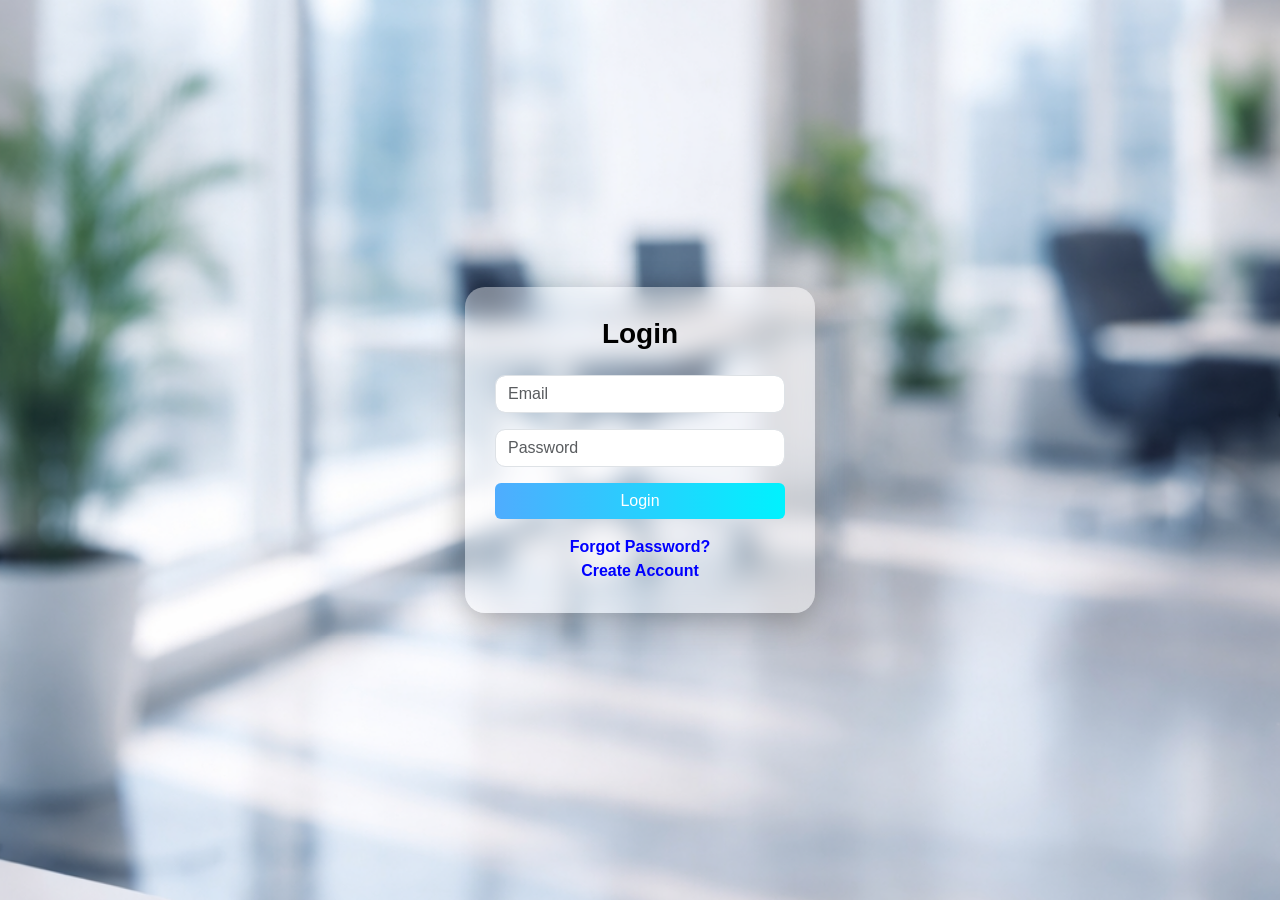
<file: index.html>
<!DOCTYPE html>
<html>
<head>
  <title>Login</title>

  <link href="https://cdn.jsdelivr.net/npm/bootstrap@5.3.0/dist/css/bootstrap.min.css" rel="stylesheet">
  <link rel="stylesheet" href="styles.css">
</head>

<body>

<div class="login-container">
  <div class="login-card">

    <h3 class="text-center mb-4">Login</h3>

    <input type="email" id="email" class="form-control mb-3" placeholder="Email">
    <input type="password" id="password" class="form-control mb-3" placeholder="Password">

    <!-- Message -->
    <p id="msg" style="text-align:center;"></p>

    <button class="btn btn-login w-100" onclick="loginUser()">Login</button>

    <div class="text-center mt-3">
      <a href="forgot-password.html">Forgot Password?</a><br>
      <a href="register.html">Create Account</a>
    </div>

  </div>
</div>

<script>
function loginUser() {
  let email = document.getElementById("email").value;
  let password = document.getElementById("password").value;

  let storedEmail = localStorage.getItem("email");
  let storedPassword = localStorage.getItem("password");

  if(email === "" || password === "") {
    document.getElementById("msg").innerText = "Please fill all fields ❌";
    document.getElementById("msg").style.color = "red";
    return;
  }

  if(email === storedEmail && password === storedPassword) {
    document.getElementById("msg").innerText = "Login Successful ✅";
    document.getElementById("msg").style.color = "green";

    setTimeout(() => {
      window.location.href = "dashboard.html";
    }, 1500);
  } else {
    document.getElementById("msg").innerText = "Invalid Credentials ❌";
    document.getElementById("msg").style.color = "red";
  }
}
</script>

</body>
</html>
</file>
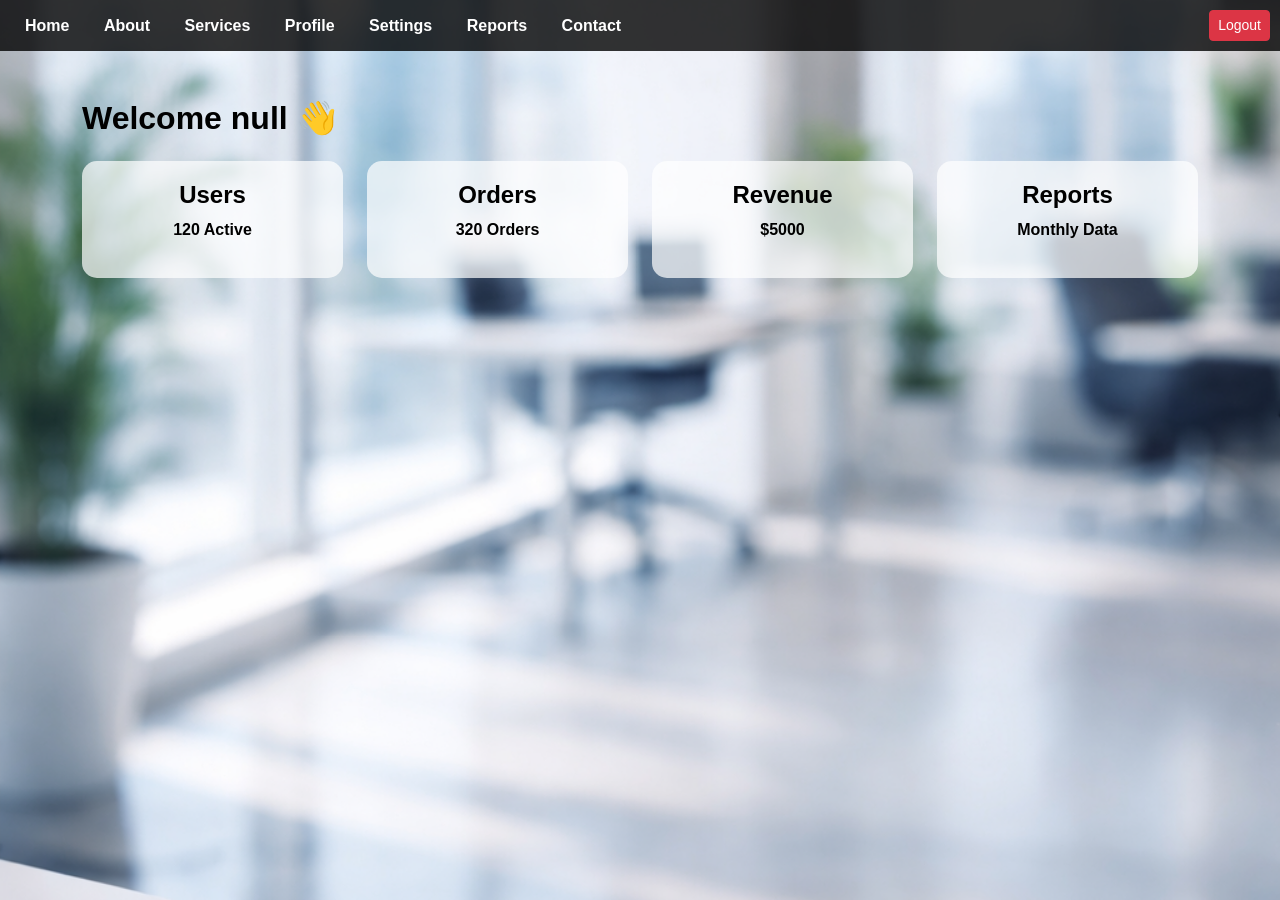
<file: dashboard.html>
<!DOCTYPE html>
<html>
<head>
  <title>Advanced Dashboard</title>

  <link href="https://cdn.jsdelivr.net/npm/bootstrap@5.3.0/dist/css/bootstrap.min.css" rel="stylesheet">
  <link rel="stylesheet" href="styles.css">

  <style>
    /* Navbar styling */
    .topbar {
      background: rgba(0,0,0,0.8);
      padding: 10px;
    }

    .topbar a {
      color: white;
      margin: 0 15px;
      text-decoration: none;
      font-weight: bold;
    }

    .topbar a:hover {
      color: #4facfe;
    }

    /* Content cards */
    .card-box {
      background: rgba(255,255,255,0.7);
      border-radius: 15px;
      padding: 20px;
      transition: 0.3s;
    }

    .card-box:hover {
      transform: translateY(-10px);
      box-shadow: 0 10px 25px rgba(0,0,0,0.3);
    }
  </style>

</head>

<body>

<!-- TOP MENU -->
<div class="topbar d-flex justify-content-between align-items-center">
  
  <div>
    <a href="#">Home</a>
    <a href="#">About</a>
    <a href="#">Services</a>
    <a href="#">Profile</a>
    <a href="#">Settings</a>
    <a href="#">Reports</a>
    <a href="#">Contact</a>
  </div>

  <div>
    <span id="userEmail" style="color:white; margin-right:15px;"></span>
    <button class="btn btn-danger btn-sm" onclick="logout()">Logout</button>
  </div>

</div>

<!-- MAIN CONTENT -->
<div class="container mt-5">

  <!-- Welcome Message -->
  <h2 id="welcomeMsg" class="mb-4"></h2>

  <div class="row">

    <div class="col-md-3 mb-4">
      <div class="card-box text-center">
        <h4>Users</h4>
        <p>120 Active</p>
      </div>
    </div>

    <div class="col-md-3 mb-4">
      <div class="card-box text-center">
        <h4>Orders</h4>
        <p>320 Orders</p>
      </div>
    </div>

    <div class="col-md-3 mb-4">
      <div class="card-box text-center">
        <h4>Revenue</h4>
        <p>$5000</p>
      </div>
    </div>

    <div class="col-md-3 mb-4">
      <div class="card-box text-center">
        <h4>Reports</h4>
        <p>Monthly Data</p>
      </div>
    </div>

  </div>

</div>

<script>
/* Show email */
let email = localStorage.getItem("email");

document.getElementById("userEmail").innerText = email;
document.getElementById("welcomeMsg").innerText = "Welcome " + email + " 👋";

/* Logout */
function logout() {
  window.location.href = "index.html";
}
</script>

</body>
</html>
</file>
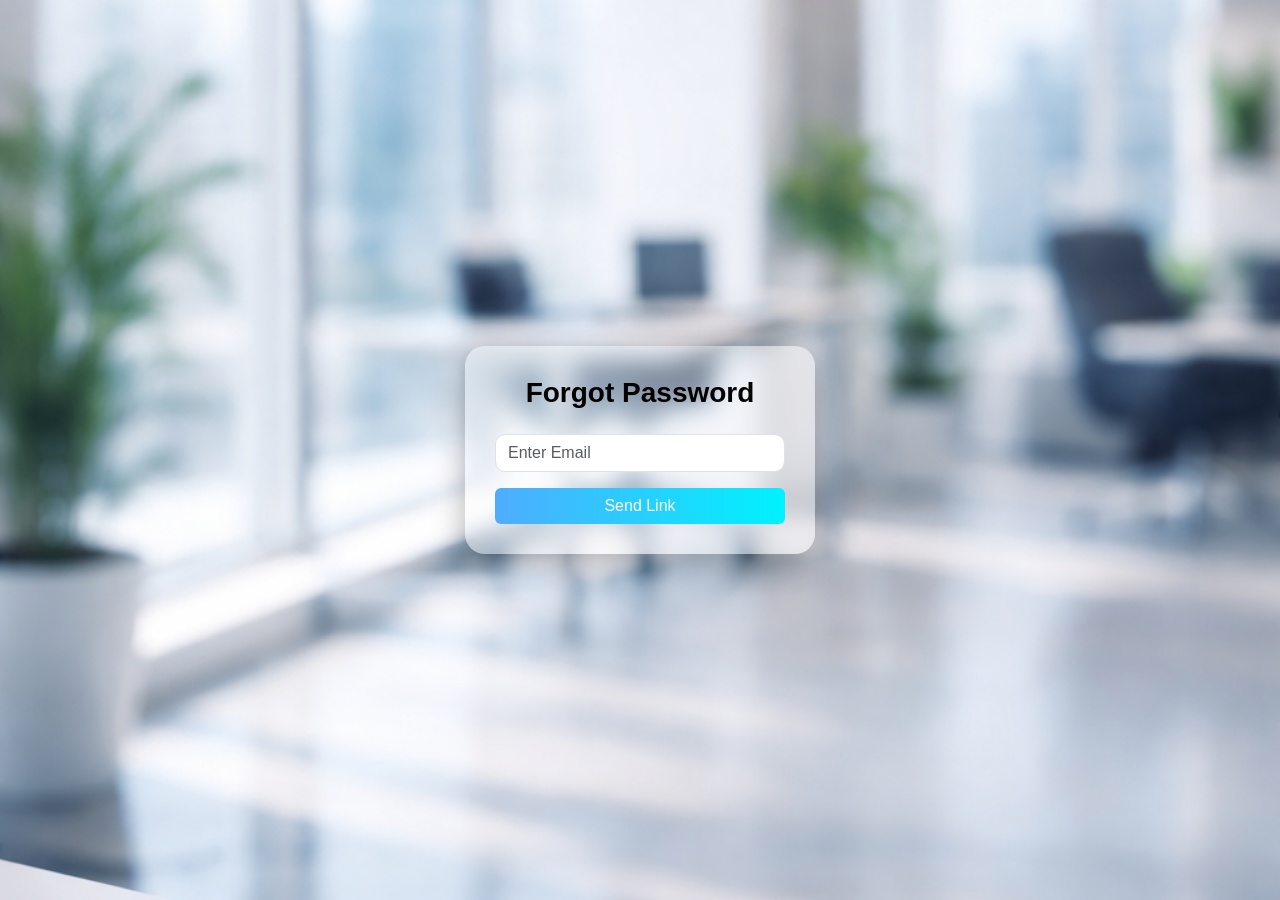
<file: forgot-password.html>
<!DOCTYPE html>
<html>
<head>
  <title>Forgot Password</title>

  <link href="https://cdn.jsdelivr.net/npm/bootstrap@5.3.0/dist/css/bootstrap.min.css" rel="stylesheet">
  <link rel="stylesheet" href="styles.css">
</head>

<body>

<div class="login-container">
  <div class="login-card">

    <h3 class="text-center mb-4">Forgot Password</h3>

    <input type="email" class="form-control mb-3" placeholder="Enter Email">

<button class="btn btn-login w-100" onclick="goToReset()">Send Link</button>

  </div>
</div>
<script>
function goToReset() {
  window.location.href = "reset-password.html";
}
</script>
</body>
</html>
</file>
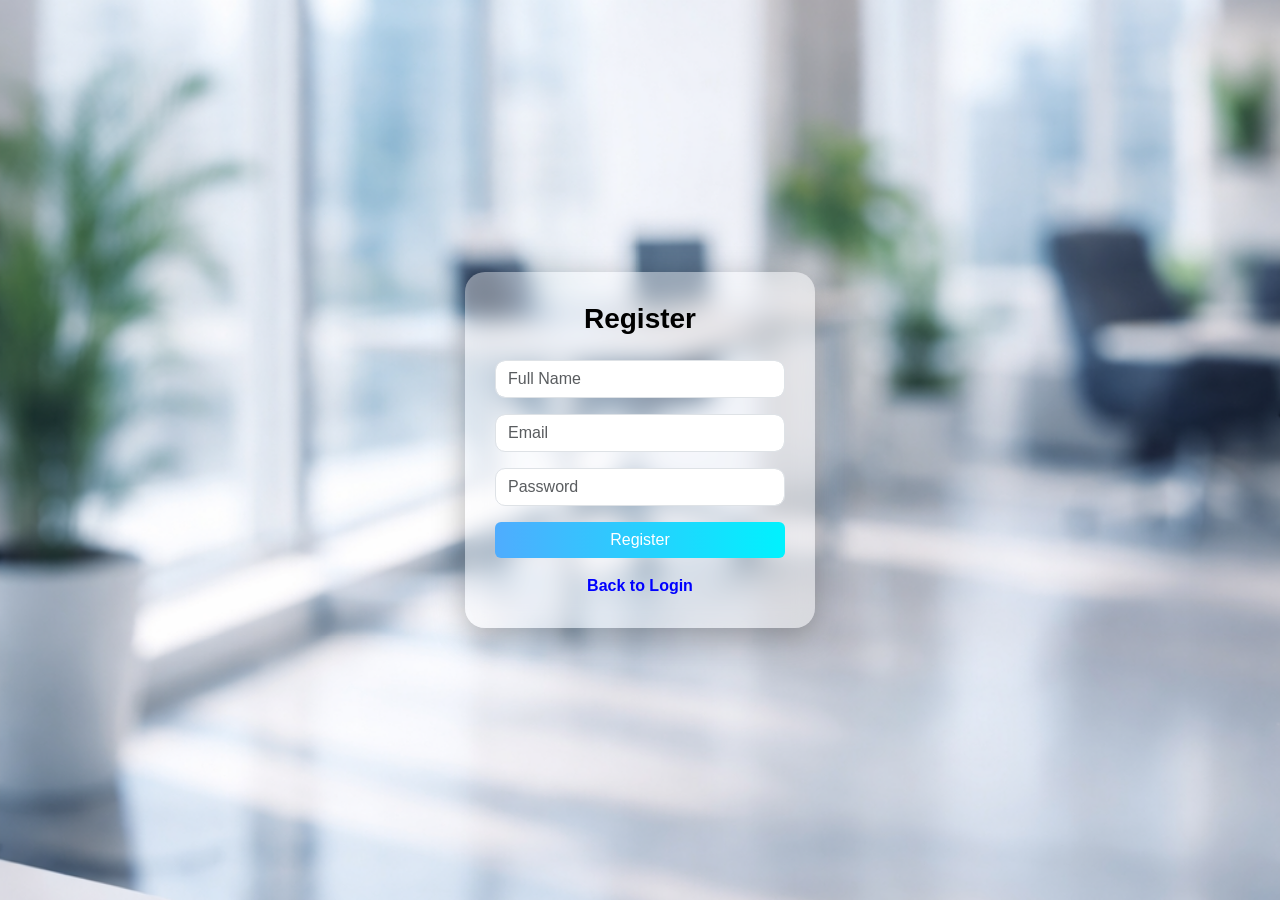
<file: register.html>
<!DOCTYPE html>
<html>
<head>
  <title>Register</title>

  <link href="https://cdn.jsdelivr.net/npm/bootstrap@5.3.0/dist/css/bootstrap.min.css" rel="stylesheet">
  <link rel="stylesheet" href="styles.css">
</head>

<body>

<div class="login-container">
  <div class="login-card">

    <h3 class="text-center mb-4">Register</h3>

    <input type="text" id="name" class="form-control mb-3" placeholder="Full Name">
    <input type="email" id="email" class="form-control mb-3" placeholder="Email">
    <input type="password" id="password" class="form-control mb-3" placeholder="Password">

    <!-- Success message -->
    <p id="msg" style="color:green; text-align:center;"></p>

    <button class="btn btn-login w-100" onclick="registerUser()">Register</button>

    <div class="text-center mt-3">
      <a href="index.html">Back to Login</a>
    </div>

  </div>
</div>
<script>
function registerUser() {
  let name = document.getElementById("name").value;
  let email = document.getElementById("email").value;
  let password = document.getElementById("password").value;

  if(name === "" || email === "" || password === "") {
    alert("Please fill all fields ❌");
    return;
  }

  // SAVE DATA
  localStorage.setItem("email", email);
  localStorage.setItem("password", password);

  document.getElementById("msg").innerText = "Successfully Registered ✅";

  setTimeout(() => {
    window.location.href = "index.html";
  }, 2000);
}
</script>

</body>
</html>
</file>
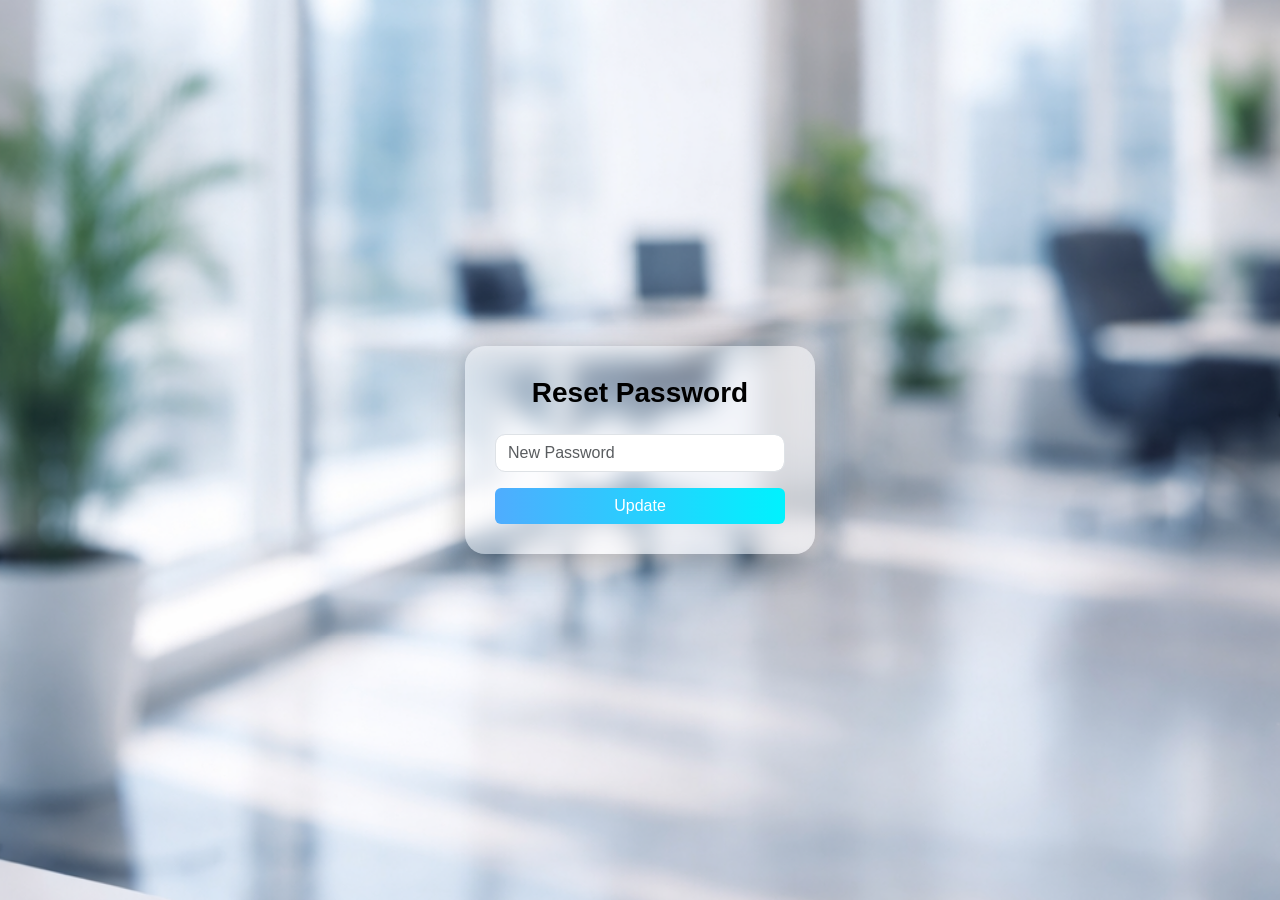
<file: reset-password.html>
<!DOCTYPE html>
<html>
<head>
  <title>Reset Password</title>

  <link href="https://cdn.jsdelivr.net/npm/bootstrap@5.3.0/dist/css/bootstrap.min.css" rel="stylesheet">
  <link rel="stylesheet" href="styles.css">
</head>

<body>

<div class="login-container">
  <div class="login-card">

    <h3 class="text-center mb-4">Reset Password</h3>

    <input type="password" id="newpass" class="form-control mb-3" placeholder="New Password">

    <!-- Success message -->
    <p id="msg" style="color:green; text-align:center;"></p>

    <button class="btn btn-login w-100" onclick="resetPassword()">Update</button>

  </div>
</div>

<script>
function resetPassword() {
  let pass = document.getElementById("newpass").value;

  // validation
  if(pass === "") {
    alert("Please enter new password ❌");
    return;
  }

  // show success message
  document.getElementById("msg").innerText = "Password Reset Successful ✅";

  // redirect after 2 seconds
  setTimeout(() => {
    window.location.href = "index.html";
  }, 2000);
}
</script>

</body>
</html>
</file>
<file: styles.css>
body {
  margin: 0;
  height: 100vh;
  font-family: Arial;

  /* SAME BACKGROUND FOR ALL PAGES */
  
  background-size: cover;
  background-position: center;
  background-repeat: no-repeat;
}

/* Center layout */
.login-container {
  display: flex;
  justify-content: center;
  align-items: center;
  height: 100vh;
}

/* Glass card */
.login-card {
  width: 350px;
  padding: 30px;
  border-radius: 20px;

  background: rgba(255,255,255,0.4);
  backdrop-filter: blur(10px);

  box-shadow: 0 8px 32px rgba(0,0,0,0.3);
}

/* Inputs */
.form-control {
  border-radius: 10px;
}

/* Button */
.btn-login {
  background: linear-gradient(to right, #4facfe, #00f2fe);
  border: none;
  color: white;
}

/* Text visibility */
h2, h3, h4, p {
  color: black;
  font-weight: bold;
}

/* Links */
a {
  color: blue;
  font-weight: bold;
  text-decoration: none;
}
/* Smooth page fade */
body {
  animation: fadeInPage 1s ease-in-out;
}

@keyframes fadeInPage {
  from { opacity: 0; }
  to { opacity: 1; }
}

/* Floating card animation */
.login-card {
  animation: floatCard 3s ease-in-out infinite;
}

@keyframes floatCard {
  0% { transform: translateY(0px); }
  50% { transform: translateY(-10px); }
  100% { transform: translateY(0px); }
}

/* Input focus effect */
.form-control:focus {
  box-shadow: 0 0 10px rgba(79,172,254,0.8);
  border-color: #4facfe;
}

/* Button animation */
.btn-login {
  transition: all 0.3s ease;
}

.btn-login:hover {
  transform: scale(1.08);
  box-shadow: 0 5px 20px rgba(0,0,0,0.3);
}

/* Background zoom effect */
body::before {
  content: "";
  position: fixed;
  top: 0;
  left: 0;
  width: 100%;
  height: 100%;

  background: url("bg.jpg") no-repeat center center/cover;
  z-index: -1;

  animation: zoomBg 20s infinite alternate;
}

@keyframes zoomBg {
  from { transform: scale(1); }
  to { transform: scale(1.1); }
}
</file>
